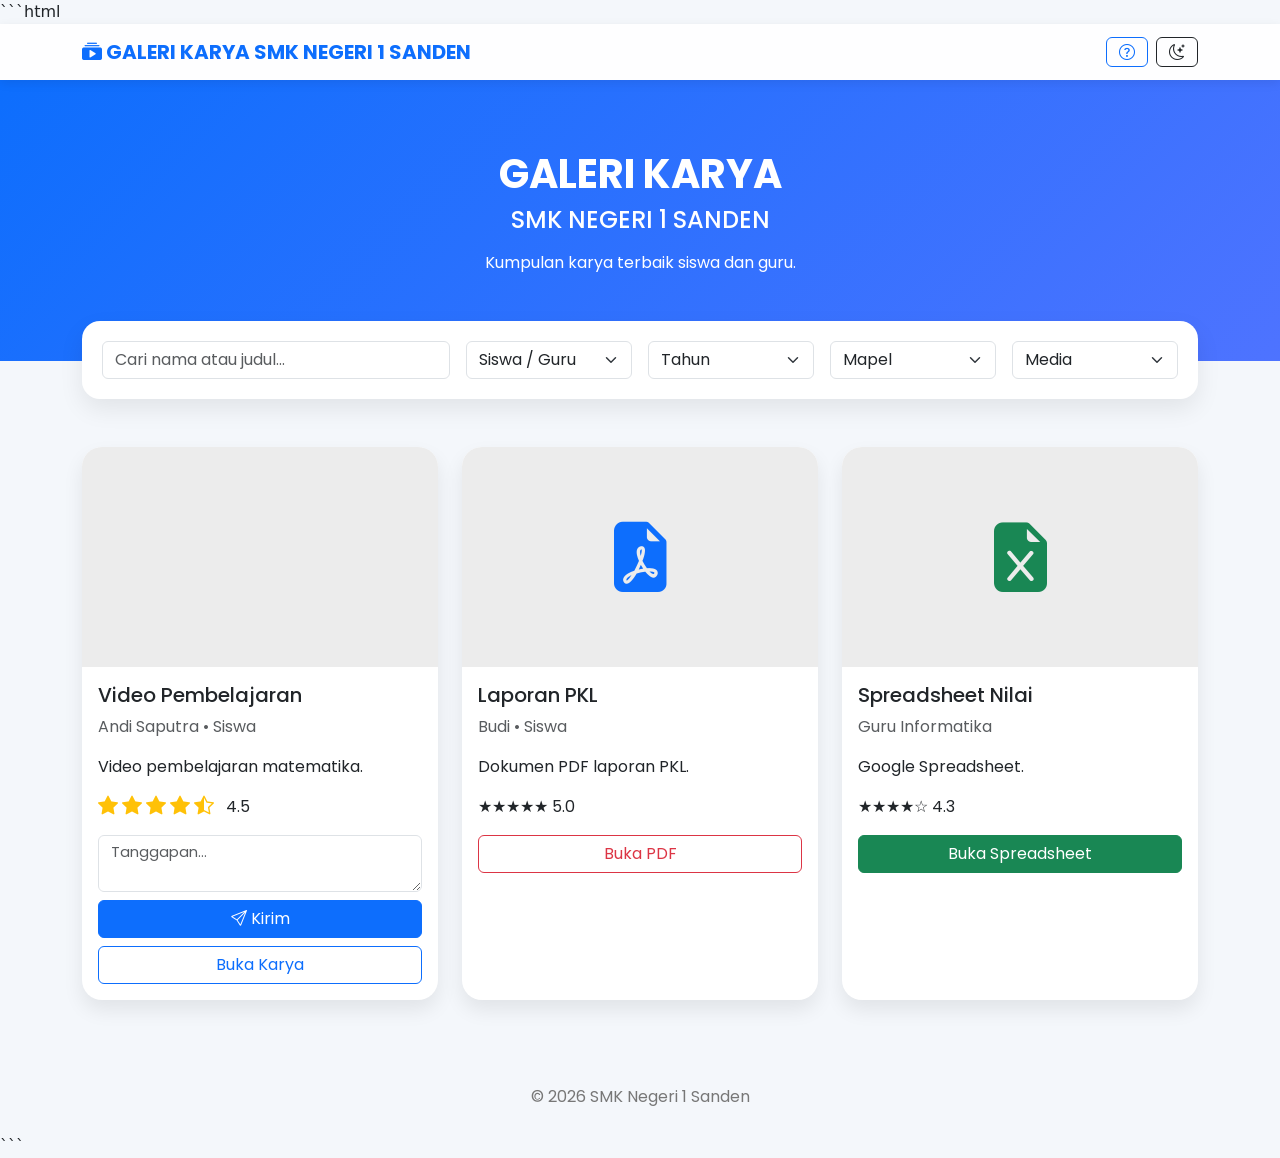
<file: index4.html>
```html
<!DOCTYPE html>
<html lang="id" data-bs-theme="light">
<head>
<meta charset="UTF-8">
<meta name="viewport" content="width=device-width, initial-scale=1.0">

<title>Galeri Karya SMK Negeri 1 Sanden</title>

<link href="https://cdn.jsdelivr.net/npm/bootstrap@5.3.3/dist/css/bootstrap.min.css" rel="stylesheet">
<link href="https://cdn.jsdelivr.net/npm/bootstrap-icons@1.11.3/font/bootstrap-icons.min.css" rel="stylesheet">
<link href="https://fonts.googleapis.com/css2?family=Poppins:wght@300;400;500;600;700&display=swap" rel="stylesheet">

<style>

*{
font-family:'Poppins',sans-serif;
}

body{
background:#f4f7fb;
transition:.3s;
}

.navbar{
backdrop-filter:blur(10px);
background:rgba(255,255,255,.85)!important;
box-shadow:0 3px 10px rgba(0,0,0,.08);
}

.hero{
padding:70px 20px;
text-align:center;
background:linear-gradient(135deg,#0d6efd,#4e73ff);
color:white;
}

.hero h1{
font-weight:700;
}

.search-box{
background:white;
padding:20px;
border-radius:18px;
box-shadow:0 10px 25px rgba(0,0,0,.08);
margin-top:-40px;
position:relative;
z-index:10;
}

.gallery-card{
border:none;
border-radius:20px;
overflow:hidden;
transition:.3s;
box-shadow:0 10px 20px rgba(0,0,0,.08);
height:100%;
}

.gallery-card:hover{
transform:translateY(-8px);
box-shadow:0 18px 35px rgba(0,0,0,.18);
}

.preview{
height:220px;
background:#ececec;
display:flex;
justify-content:center;
align-items:center;
overflow:hidden;
}

.preview iframe,
.preview img{
width:100%;
height:100%;
border:none;
object-fit:cover;
}

.preview-icon{
font-size:70px;
color:#0d6efd;
}

.rating i{
cursor:pointer;
font-size:20px;
color:#ffc107;
}

.comment-box{
font-size:.9rem;
}

footer{
margin-top:60px;
padding:25px;
text-align:center;
color:#777;
}

[data-bs-theme="dark"] body{
background:#121212;
}

[data-bs-theme="dark"] .search-box{
background:#1f1f1f;
}

[data-bs-theme="dark"] .gallery-card{
background:#1d1d1d;
color:white;
}

[data-bs-theme="dark"] .navbar{
background:rgba(25,25,25,.9)!important;
}

</style>

</head>

<body>

<!-- NAVBAR -->

<nav class="navbar navbar-expand-lg sticky-top">

<div class="container">

<a class="navbar-brand fw-bold text-primary" href="#">
<i class="bi bi-collection-play-fill"></i>
GALERI KARYA SMK NEGERI 1 SANDEN
</a>

<div class="ms-auto d-flex gap-2">

<button class="btn btn-outline-primary" data-bs-toggle="modal" data-bs-target="#helpModal">
<i class="bi bi-question-circle"></i>
</button>

<button class="btn btn-outline-dark" id="themeBtn">
<i class="bi bi-moon-stars"></i>
</button>

</div>

</div>

</nav>

<!-- HERO -->

<section class="hero">

<div class="container">

<h1>GALERI KARYA</h1>

<h4>SMK NEGERI 1 SANDEN</h4>

<p class="mt-3">
Kumpulan karya terbaik siswa dan guru.
</p>

</div>

</section>

<div class="container">

<div class="search-box">

<div class="row g-3">

<div class="col-lg-4">

<input class="form-control" placeholder="Cari nama atau judul..." id="search">

</div>

<div class="col-lg-2">

<select class="form-select" id="status">
<option value="">Siswa / Guru</option>
<option>Siswa</option>
<option>Guru</option>
</select>

</div>

<div class="col-lg-2">

<select class="form-select" id="tahun">
<option value="">Tahun</option>
<option>2023</option>
<option>2024</option>
<option>2025</option>
<option>2026</option>
</select>

</div>

<div class="col-lg-2">

<select class="form-select" id="mapel">
<option value="">Mapel</option>
<option>Matematika</option>
<option>Bahasa Indonesia</option>
<option>Informatika</option>
<option>Produktif</option>
</select>

</div>

<div class="col-lg-2">

<select class="form-select" id="jenis">
<option value="">Media</option>
<option>YouTube</option>
<option>PDF</option>
<option>Word</option>
<option>PPT</option>
<option>Spreadsheet</option>
<option>Audio</option>
<option>Gambar</option>
</select>

</div>

</div>

</div>

</div>

<!-- GALERI -->

<div class="container my-5">

<div class="row g-4" id="gallery">

<!-- CARD 1 -->

<div class="col-lg-4">

<div class="card gallery-card">

<div class="preview">

<iframe
src="https://www.youtube.com/embed/9cEIqs90vEA"
allowfullscreen>
</iframe>

</div>

<div class="card-body">

<h5>Video Pembelajaran</h5>

<p class="text-muted">
Andi Saputra • Siswa
</p>

<p>
Video pembelajaran matematika.
</p>

<div class="rating mb-3">

<i class="bi bi-star-fill"></i>
<i class="bi bi-star-fill"></i>
<i class="bi bi-star-fill"></i>
<i class="bi bi-star-fill"></i>
<i class="bi bi-star-half"></i>

<span class="ms-2">4.5</span>

</div>

<textarea class="form-control comment-box" rows="2" placeholder="Tanggapan..."></textarea>

<button class="btn btn-primary mt-2 w-100">
<i class="bi bi-send"></i>
Kirim
</button>

<a href="https://youtu.be/9cEIqs90vEA" target="_blank" class="btn btn-outline-primary w-100 mt-2">
Buka Karya
</a>

</div>

</div>

</div>

<!-- CARD 2 -->

<div class="col-lg-4">

<div class="card gallery-card">

<div class="preview">

<i class="bi bi-file-earmark-pdf-fill preview-icon"></i>

</div>

<div class="card-body">

<h5>Laporan PKL</h5>

<p class="text-muted">
Budi • Siswa
</p>

<p>
Dokumen PDF laporan PKL.
</p>

<div class="rating">

★★★★★
<span>5.0</span>

</div>

<a href="#" class="btn btn-outline-danger mt-3 w-100">
Buka PDF
</a>

</div>

</div>

</div>

<!-- CARD 3 -->

<div class="col-lg-4">

<div class="card gallery-card">

<div class="preview">

<i class="bi bi-file-earmark-excel-fill preview-icon text-success"></i>

</div>

<div class="card-body">

<h5>Spreadsheet Nilai</h5>

<p class="text-muted">
Guru Informatika
</p>

<p>
Google Spreadsheet.
</p>

<div class="rating">

★★★★☆
<span>4.3</span>

</div>

<a href="https://docs.google.com/" target="_blank" class="btn btn-success mt-3 w-100">
Buka Spreadsheet
</a>

</div>

</div>

</div>

</div>

</div>

<footer>

© 2026 SMK Negeri 1 Sanden

</footer>

<!-- HELP -->

<div class="modal fade" id="helpModal">

<div class="modal-dialog">

<div class="modal-content">

<div class="modal-header">

<h5>Panduan Penggunaan</h5>

<button class="btn-close" data-bs-dismiss="modal"></button>

</div>

<div class="modal-body">

<ol>

<li>Cari karya menggunakan kotak pencarian.</li>

<li>Gunakan filter kategori.</li>

<li>Klik tombol Buka Karya.</li>

<li>Beri bintang dan tanggapan.</li>

<li>Gunakan tombol tema Gelap/Terang.</li>

</ol>

</div>

</div>

</div>

</div>

<script src="https://cdn.jsdelivr.net/npm/bootstrap@5.3.3/dist/js/bootstrap.bundle.min.js"></script>

<script>

const btn=document.getElementById("themeBtn");

btn.onclick=()=>{

const html=document.documentElement;

if(html.getAttribute("data-bs-theme")=="light"){

html.setAttribute("data-bs-theme","dark");

btn.innerHTML='<i class="bi bi-sun"></i>';

}else{

html.setAttribute("data-bs-theme","light");

btn.innerHTML='<i class="bi bi-moon-stars"></i>';

}

}

</script>

</body>
</html>
```
</file>
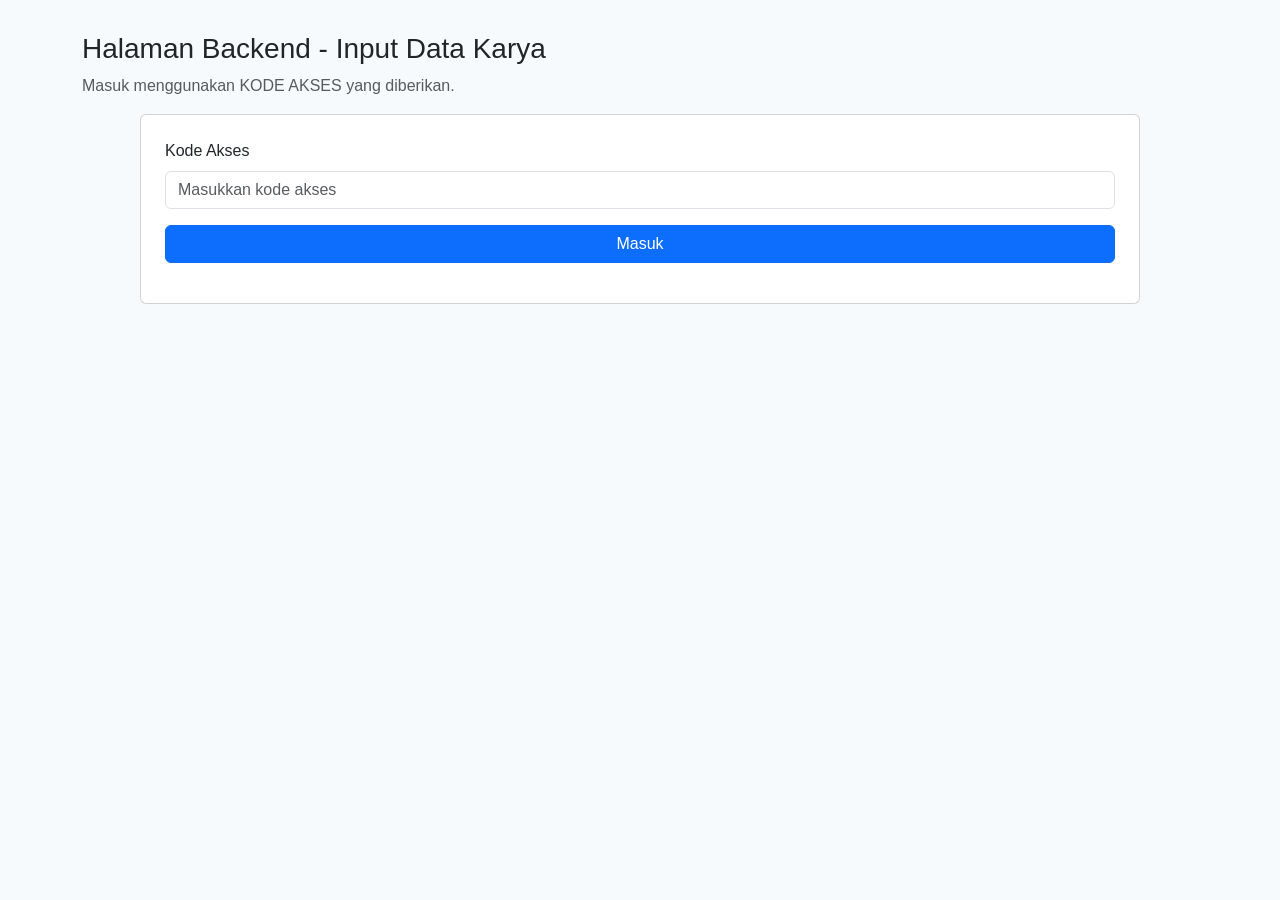
<file: admin/admin.html>
<!doctype html>
<html lang="id">
<head>
  <meta charset="utf-8">
  <meta name="viewport" content="width=device-width,initial-scale=1">
  <title>Backend - Input Karya</title>
  <link href="https://cdn.jsdelivr.net/npm/bootstrap@5.3.3/dist/css/bootstrap.min.css" rel="stylesheet">
  <link href="https://cdn.jsdelivr.net/npm/bootstrap-icons@1.11.3/font/bootstrap-icons.css" rel="stylesheet">
  <style>
    body { font-family: 'Poppins', sans-serif; padding:2rem; background:#f7fafc; }
    .star { color: gold; }
    .card { max-width:1000px; margin:0 auto; }
  </style>
</head>
<body>
  <div class="container">
    <h3>Halaman Backend - Input Data Karya</h3>
    <p class="text-muted">Masuk menggunakan KODE AKSES yang diberikan.</p>

    <div id="loginBox" class="card p-4 mb-4">
      <div class="mb-3">
        <label class="form-label">Kode Akses</label>
        <input id="accessCode" class="form-control" placeholder="Masukkan kode akses">
      </div>
      <button id="btnLogin" class="btn btn-primary">Masuk</button>
      <div id="loginMsg" class="mt-3 text-danger"></div>
    </div>

    <div id="formBox" class="d-none card p-4">
      <h5>Input Karya Baru</h5>

      <div class="mb-3">
        <label class="form-label">Judul Karya</label>
        <input id="title" class="form-control" required>
      </div>

      <div class="mb-3">
        <label class="form-label">Deskripsi Singkat (alat, bahan, software, lama produksi, pengajar, dll)</label>
        <textarea id="description" class="form-control" rows="4"></textarea>
      </div>

      <div class="mb-3">
        <label class="form-label">Kategori</label>
        <input id="category" class="form-control" placeholder="mis. Siswa / Guru / Mapel">
      </div>

      <div class="mb-3">
        <label class="form-label">Link (YouTube atau Google Drive)</label>
        <input id="link" class="form-control" placeholder="https://...">
      </div>

      <div class="mb-3 row align-items-end">
        <div class="col-auto">
          <label class="form-check-label d-block">Tampilkan di Galeri?</label>
          <div class="form-check form-switch">
            <input class="form-check-input" type="checkbox" id="visibleToggle" checked>
          </div>
        </div>
        <div class="col-md-3">
          <label class="form-label">Tahun</label>
          <input id="year" class="form-control" placeholder="2026">
        </div>
        <div class="col-md-4">
          <label class="form-label">Mata Pelajaran</label>
          <input id="subject" class="form-control" placeholder="...">
        </div>
      </div>

      <div class="mb-3">
        <label class="form-label">Nomor WA (opsional, untuk kirim sertifikat)</label>
        <input id="whatsappNumber" class="form-control" placeholder="62812xxxx (tanpa +)">
      </div>

      <div class="mb-3">
        <label class="form-label">Author / Nama Pembuat</label>
        <input id="author" class="form-control" placeholder="Nama guru / siswa">
      </div>

      <div class="mb-3">
        <label class="form-label">Pilihan: Buat sertifikat sekarang?</label>
        <select id="createCertificate" class="form-select">
          <option value="no">Tidak</option>
          <option value="yes">Ya - buat & kirim sertifikat (jika memenuhi syarat)</option>
        </select>
      </div>

      <button id="btnSubmit" class="btn btn-success">Kirim ke Google Sheets</button>
      <button id="btnReset" class="btn btn-outline-secondary ms-2">Reset Form</button>

      <div id="formMsg" class="mt-3"></div>

      <hr>
      <h6>Preview Lencana / Stars (dihitung dari skor quiz)</h6>
      <div>Jumlah bintang: <span id="previewStars">0</span> <small class="text-muted">(set oleh sistem quiz)</small></div>
    </div>

  </div>

  <script src="../admin/admin.js"></script>
</body>
</html>
</file>
